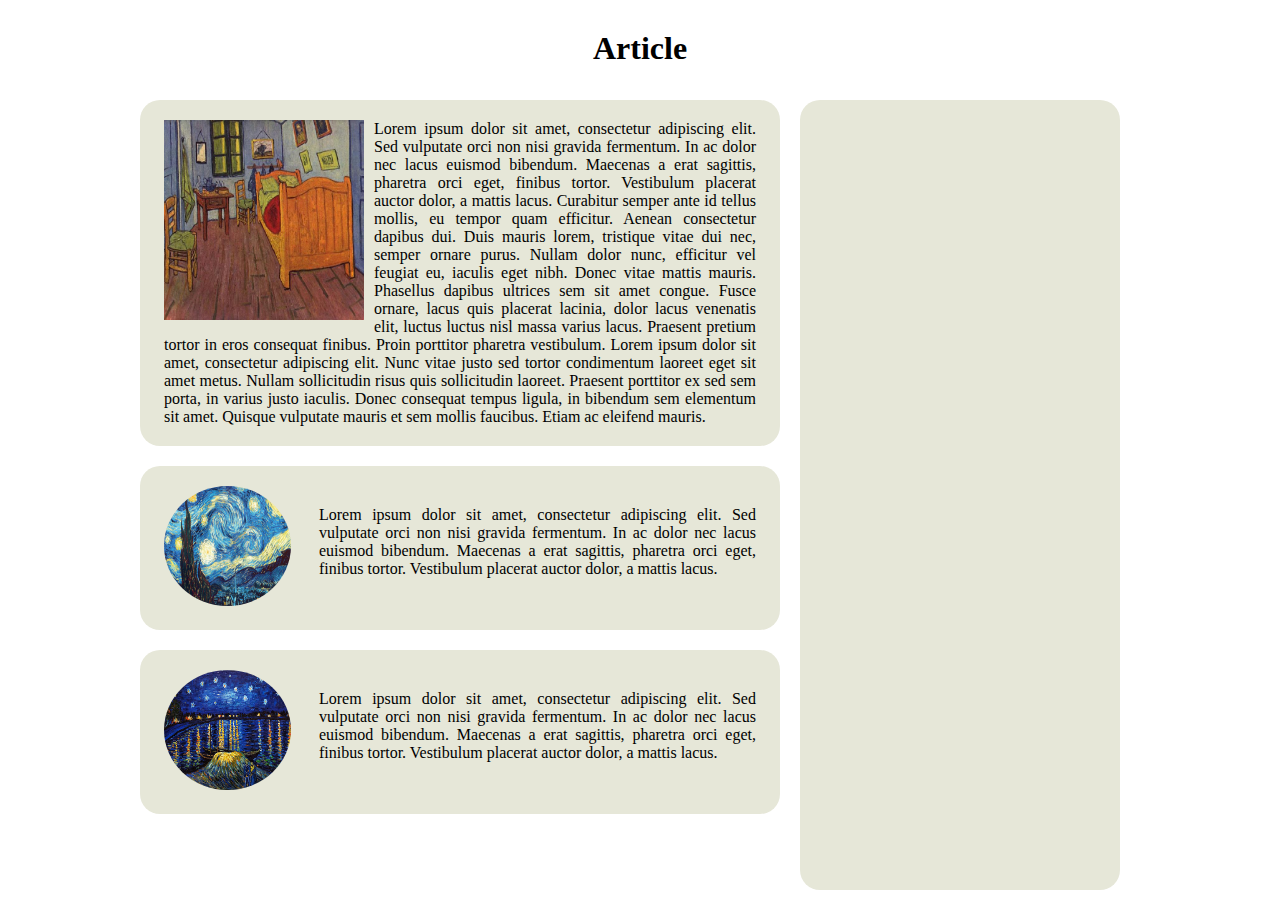
<file: maquetacion2/index.html>
<!DOCTYPE html>
<html lang="en">
<head>
	<meta charset="UTF-8">
	<title>maquetacion2</title>
	<link rel="stylesheet" type="text/css" href="css/main.css">
	<link rel="stylesheet" type="text/css" href="css/grid-system.css">
</head>
<body>
	<header>
		<div class="container">
			<div class="row titulo">
				<div class="col-12">
					<h1 class="text-center">Article</h1>
				</div>	
			</div>
		</div>
	</header>
	<section>
		<div class="container">
			<div class="row">
					<div class="col-8 estilo-col">
						<div class="row estilorow">
							<div class="col-12">
								<img src="img/habitacion.jpg" alt="habitacion" class="imagenfloat">
								<p>Lorem ipsum dolor sit amet, consectetur adipiscing elit. Sed vulputate orci non nisi gravida fermentum. In ac dolor nec lacus euismod bibendum. Maecenas a erat sagittis, pharetra orci eget, finibus tortor. Vestibulum placerat auctor dolor, a mattis lacus. Curabitur semper ante id tellus mollis, eu tempor quam efficitur. Aenean consectetur dapibus dui. Duis mauris lorem, tristique vitae dui nec, semper ornare purus. Nullam dolor nunc, efficitur vel feugiat eu, iaculis eget nibh. Donec vitae mattis mauris. Phasellus dapibus ultrices sem sit amet congue. Fusce ornare, lacus quis placerat lacinia, dolor lacus venenatis elit, luctus luctus nisl massa varius lacus. Praesent pretium tortor in eros consequat finibus. Proin porttitor pharetra vestibulum. Lorem ipsum dolor sit amet, consectetur adipiscing elit. Nunc vitae justo sed tortor condimentum laoreet eget sit amet metus. Nullam sollicitudin risus quis sollicitudin laoreet. Praesent porttitor ex sed sem porta, in varius justo iaculis. Donec consequat tempus ligula, in bibendum sem elementum sit amet. Quisque vulputate mauris et sem mollis faucibus. Etiam ac eleifend mauris.</p>
							</div>
						</div>
						<div class="row estilorow">
							<div class="col-3">
								<img src="img/imagen1.jpg" alt="cielo" class="imgenpeque">
							</div>
							<div class="col-9">
								<p class="texto">Lorem ipsum dolor sit amet, consectetur adipiscing elit. Sed vulputate orci non nisi gravida fermentum. In ac dolor nec lacus euismod bibendum. Maecenas a erat sagittis, pharetra orci eget, finibus tortor. Vestibulum placerat auctor dolor, a mattis lacus.</p>	
							</div>
						</div>
						<div class="row estilorow">
							<div class="col-3">
								<img src="img/imagen2.jpg" alt="cielo" class="imgenpeque">
							</div>
							<div class="col-9">
								<p class="texto">Lorem ipsum dolor sit amet, consectetur adipiscing elit. Sed vulputate orci non nisi gravida fermentum. In ac dolor nec lacus euismod bibendum. Maecenas a erat sagittis, pharetra orci eget, finibus tortor. Vestibulum placerat auctor dolor, a mattis lacus.</p>	
							</div>
						</div>
					</div>
				<aside>
					<div class="col-4">
					</div>	
				</aside>	
			</div>
		</div>
	</section>
</body>
</html>
</file>
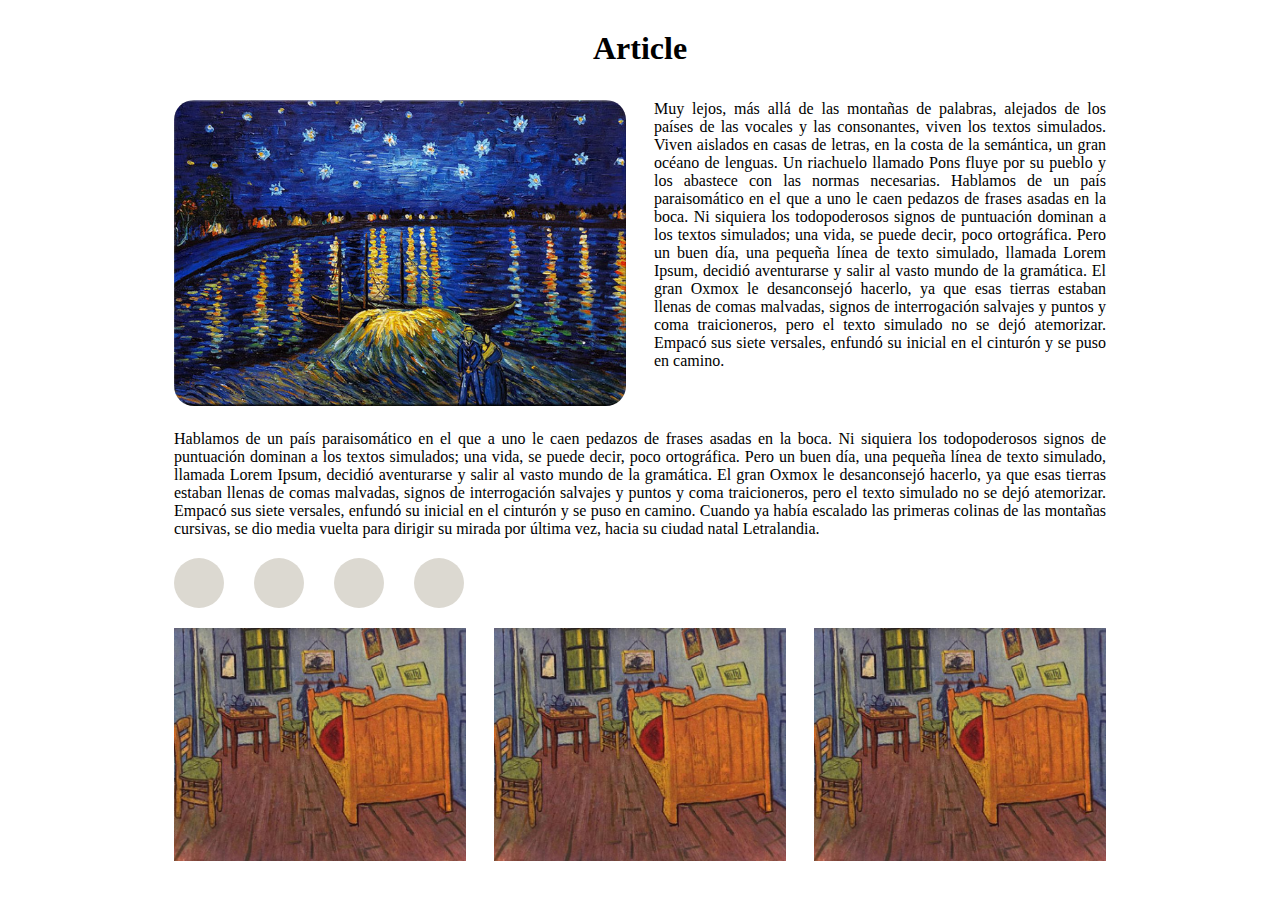
<file: maquetacion3/index.html>
<!DOCTYPE html>
<html lang="en">
<head>
	<meta charset="UTF-8">
	<title>maquetacion3</title>
	<link rel="stylesheet" type="text/css" href="css/main.css">
	<link rel="stylesheet" type="text/css" href="css/grid-system.css">
</head>
<body>
	<header>
		<div class="container">
			<div class="row titulo">
				<div class="col-12">
					<h1 class="text-center">Article</h1>
				</div>	
			</div>
		</div>
	</header>
	<section>
		<div class="container">
			<div class="row marginrow"><!--esto es la imagen y el texto en dos col-6-->
				<div class="col-6 estilorow" >
					<img src="img/imagen2.jpg" alt="noche" class="imagen redondeado">
				</div>
				<div class="col-6">
				<p>Muy lejos, más allá de las montañas de palabras, alejados de los países de las vocales y las consonantes, viven los textos simulados. Viven aislados en casas de letras, en la costa de la semántica, un gran océano de lenguas. Un riachuelo llamado Pons fluye por su pueblo y los abastece con las normas necesarias. Hablamos de un país paraisomático en el que a uno le caen pedazos de frases asadas en la boca. Ni siquiera los todopoderosos signos de puntuación dominan a los textos simulados; una vida, se puede decir, poco ortográfica. Pero un buen día, una pequeña línea de texto simulado, llamada Lorem Ipsum, decidió aventurarse y salir al vasto mundo de la gramática. El gran Oxmox le desanconsejó hacerlo, ya que esas tierras estaban llenas de comas malvadas, signos de interrogación salvajes y puntos y coma traicioneros, pero el texto simulado no se dejó atemorizar. Empacó sus siete versales, enfundó su inicial en el cinturón y se puso en camino.</p>
				</div>	
			</div>
			<div class="row marginrow"><!--esto es el puro texto en col-12-->
				<div class="col-12">
					<p>Hablamos de un país paraisomático en el que a uno le caen pedazos de frases asadas en la boca. Ni siquiera los todopoderosos signos de puntuación dominan a los textos simulados; una vida, se puede decir, poco ortográfica. Pero un buen día, una pequeña línea de texto simulado, llamada Lorem Ipsum, decidió aventurarse y salir al vasto mundo de la gramática. El gran Oxmox le desanconsejó hacerlo, ya que esas tierras estaban llenas de comas malvadas, signos de interrogación salvajes y puntos y coma traicioneros, pero el texto simulado no se dejó atemorizar. Empacó sus siete versales, enfundó su inicial en el cinturón y se puso en camino. Cuando ya había escalado las primeras colinas de las montañas cursivas, se dio media vuelta para dirigir su mirada por última vez, hacia su ciudad natal Letralandia.</p>	
				</div>
			</div>
			<div class="row marginrow"><!--esto son los iconos-->
				<div class="col-1">
					<div class="circulos"></div>
				</div>
				<div class="col-1">
					<div class="circulos"></div>
				</div>
				<div class="col-1">
					<div class="circulos"></div>
				</div>
				<div class="col-9">
					<div class="circulos"></div>
				</div>
			</div>
			<div class="row"><!--esto son las imagenes divididas 3 col-4-->
				<div class="col-4">
					<img src="img/habitacion.jpg" alt="habitacion" class="imagen">
				</div>
				<div class="col-4">
					<img src="img/habitacion.jpg" alt="habitacion" class="imagen">
				</div>
				<div class="col-4">
					<img src="img/habitacion.jpg" alt="habitacion" class="imagen">
				</div>
			</div>
		</div>
	</section>
</body>
</html>
</file>
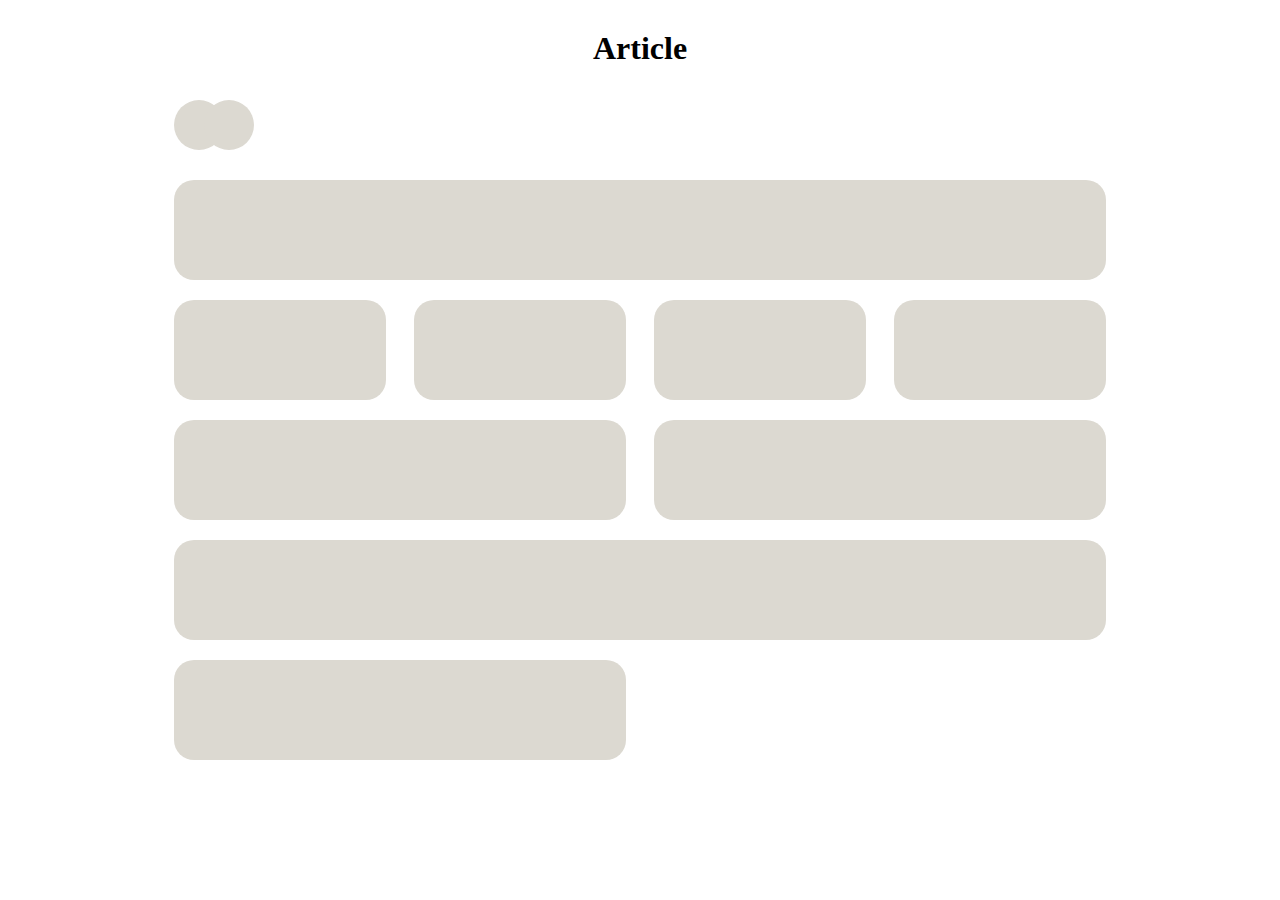
<file: maquetacion4/index.html>
<!DOCTYPE html>
<html lang="en">
<head>
	<meta charset="UTF-8">
	<title>maquetacion4</title>
	<link rel="stylesheet" type="text/css" href="css/main.css">
	<link rel="stylesheet" type="text/css" href="css/grid-system.css">
</head>
<body>
	<header>
		<div class="container">
			<div class="row titulo">
				<div class="col-12">
					<h1 class="text-center">Article</h1>
				</div>	
			</div>
		</div>
	</header>
	<section>
		<div class="container">
			<div class="row"><!--esto es un row con imagen-->
				<div class="col-1 marginder">
					<div class="circulos"></div>
				</div>
				<div class="col-11">
					<div class="circulos"></div>
				</div>
			</div>
				<div class="row"><!--INICIO segundo row-->
					<div class="col-12 margringht">
						<div class="row2"></div>
					</div>
				</div>
				<!--FIN segundo row-->
				
				<div class="row margringht">
					<div class="col-3">
						<div class="row2"></div>
					</div>
					<div class="col-3">
						<div class="row2"></div>
					</div>
					<div class="col-3">
						<div class="row2"></div>
					</div>
					<div class="col-3">
						<div class="row2"></div>
					</div>
				</div>
				<div class="row margringht">
					<div class="col-6">
						<div class="row2"></div>
					</div>
					<div class="col-6">
						<div class="row2"></div>
					</div>
				</div>
				<div class="row">
					<div class="col-12 margringht">
						<div class="row2"></div>
					</div>
				</div>
				<div class="row margringht">
					<div class="col-6">
						<div class="row2"></div>
					</div>
					<div class="col-6">
						<div></div>
					</div>
				</div>

					
				</div>
			</div><!--FIN del container-->
	</section>
</body>
</html>
</file>
<file: maquetacion2/css/main.css>
*{
	font-family: Tahoma;
}
.imagenfloat{
	float: left;
	width: 200px;
	height: 200px;
	margin: 0px 10px 0px 0px;
}
.titulo{
	height: 100px;
}
h1{
	padding-top: 30px;
}
.estilo-col{
	margin-right: 10px;
	margin-left: -20px;
}
.estilorow{
	margin-bottom: 20px;
	background-color: #E6E7D8;
	border-radius: 20px;
	padding: 20px 10px;

}
.imgenpeque{
	width: 100%;
	height: 120px;
	border-radius: 50%;
}
.texto{
	padding: 20px 0px;

}
.col-relleno{
	height: 300px;

}
aside>div{
	background-color: #E6E7D8;
	border-radius: 20px;

	margin-left: 10px;
	height: 790px;
	/*margin: 30px;*/
}
p{
	text-align: justify;
}
</file>
<file: maquetacion2/css/grid-system.css>
/* GLOBAL */
* {
  box-sizing: border-box;
  margin: 0;
  padding: 0;
}

.text-center {
	text-align: center;
}

.text-right {
	text-align: right;
}

/* Grid system */

.container {
	width: 960px;
	padding-left: 14px; 
	padding-right: 14px;
	margin: 0px auto;
}

.row {
	margin-left: -14px;
	margin-right: -14px;
}

.row:before, .row:after{
  content: " ";
  display: table;
}
.row:after {
  clear: both;
}

[class*="col-"] {
	min-height: 7px;
	padding: 0 14px;
	float: left;
}

.col-1 {
	/* (1 / 12) x 100 */
	width: 8.333333%;
} 

.col-2 {
	/* (2 / 12) x 100 */
	width: 16.666667%;
} 

.col-3 {
	/* (3 / 12) x 100 */
	width: 25%;
} 

.col-4 {
	/* (4 / 12) x 100 */
	width: 33.333333%;
}

.col-5 {
	/* (5 / 12) x 100 */
	width: 41.666667%;
}

.col-6 {
	/* (6 / 12) x 100 */
	width: 50%;
} 

.col-7 {
	/* (7 / 12) x 100 */
	width: 58.333333%;
}

.col-8 {
	/* (8 / 12) x 100 */
	width: 66.666667%;
}

.col-9 {
	/* (9 / 12) x 100 */
	width: 75%;
}

.col-10 {
	/* (10 / 12) x 100 */
	width: 83.333333%;
}

.col-11 {
	/* (11 / 12) x 100 */
	width: 91.666667%;
}

.col-12 {
	/* (12 / 12) x 100 */
	width: 100%;
}
</file>
<file: maquetacion3/css/main.css>
*{
	font-family: Tahoma;
}
.imagen{
	width: 100%;
	height: 100%;
}
.redondeado{
	border-radius: 20px;
}
.titulo{
	height: 100px;
}
h1{
	padding-top: 30px;
}
.marginrow{
	margin-right: 10px;
	margin-left: -20px;
	margin-bottom: 20px;
}
p{
	text-align: justify;
}
.circulos{
	width: 50px;
	height: 50px;
	border-radius: 100px;
	background-color:#DCD9D1; 
}
</file>
<file: maquetacion3/css/grid-system.css>
/* GLOBAL */
* {
  box-sizing: border-box;
  margin: 0;
  padding: 0;
}

.text-center {
	text-align: center;
}

.text-right {
	text-align: right;
}

/* Grid system */

.container {
	width: 960px;
	padding-left: 14px; 
	padding-right: 14px;
	margin: 0px auto;
}

.row {
	margin-left: -14px;
	margin-right: -14px;
}

.row:before, .row:after{
  content: " ";
  display: table;
}
.row:after {
  clear: both;
}

[class*="col-"] {
	min-height: 7px;
	padding: 0 14px;
	float: left;
}

.col-1 {
	/* (1 / 12) x 100 */
	width: 8.333333%;
} 

.col-2 {
	/* (2 / 12) x 100 */
	width: 16.666667%;
} 

.col-3 {
	/* (3 / 12) x 100 */
	width: 25%;
} 

.col-4 {
	/* (4 / 12) x 100 */
	width: 33.333333%;
}

.col-5 {
	/* (5 / 12) x 100 */
	width: 41.666667%;
}

.col-6 {
	/* (6 / 12) x 100 */
	width: 50%;
} 

.col-7 {
	/* (7 / 12) x 100 */
	width: 58.333333%;
}

.col-8 {
	/* (8 / 12) x 100 */
	width: 66.666667%;
}

.col-9 {
	/* (9 / 12) x 100 */
	width: 75%;
}

.col-10 {
	/* (10 / 12) x 100 */
	width: 83.333333%;
}

.col-11 {
	/* (11 / 12) x 100 */
	width: 91.666667%;
}

.col-12 {
	/* (12 / 12) x 100 */
	width: 100%;
}
</file>
<file: maquetacion4/css/main.css>
*{
	font-family: Tahoma;
}

.titulo{
	height: 100px;
}
h1{
	padding-top: 30px;
}

.circulos{
	width: 50px;
	height: 50px;
	border-radius: 100px;
	background-color:#DCD9D1; 
}
.marginder{
	margin-right: -50px;
	margin-bottom: 30px;
}
.row2{
	border-radius: 20px;
	background-color: #DCD9D1;
	height: 100px;
	
}
.margringht{
	margin-bottom: 20px;
	/*margin-right: 10px;*/
}
.uno{
	margin-left: -15px;
	margin-right: 10px;

}
.dos{
	margin-left: 10px;
	margin-right: 15px;
}
.tres{
	margin-left: 5px;
	margin-right: 0px;
}
.cuatro{
	margin-left: 0px;
}
</file>
<file: maquetacion4/css/grid-system.css>
/* GLOBAL */
* {
  box-sizing: border-box;
  margin: 0;
  padding: 0;
}

.text-center {
	text-align: center;
}

.text-right {
	text-align: right;
}

/* Grid system */

.container {
	width: 960px;
	padding-left: 14px; 
	padding-right: 14px;
	margin: 0px auto;
}

.row {
	margin-left: -14px;
	margin-right: -14px;
}

.row:before, .row:after{
  content: " ";
  display: table;
}
.row:after {
  clear: both;
}

[class*="col-"] {
	min-height: 7px;
	padding: 0 14px;
	float: left;
}

.col-1 {
	/* (1 / 12) x 100 */
	width: 8.333333%;
} 

.col-2 {
	/* (2 / 12) x 100 */
	width: 16.666667%;
} 

.col-3 {
	/* (3 / 12) x 100 */
	width: 25%;
} 

.col-4 {
	/* (4 / 12) x 100 */
	width: 33.333333%;
}

.col-5 {
	/* (5 / 12) x 100 */
	width: 41.666667%;
}

.col-6 {
	/* (6 / 12) x 100 */
	width: 50%;
} 

.col-7 {
	/* (7 / 12) x 100 */
	width: 58.333333%;
}

.col-8 {
	/* (8 / 12) x 100 */
	width: 66.666667%;
}

.col-9 {
	/* (9 / 12) x 100 */
	width: 75%;
}

.col-10 {
	/* (10 / 12) x 100 */
	width: 83.333333%;
}

.col-11 {
	/* (11 / 12) x 100 */
	width: 91.666667%;
}

.col-12 {
	/* (12 / 12) x 100 */
	width: 100%;
}
</file>
